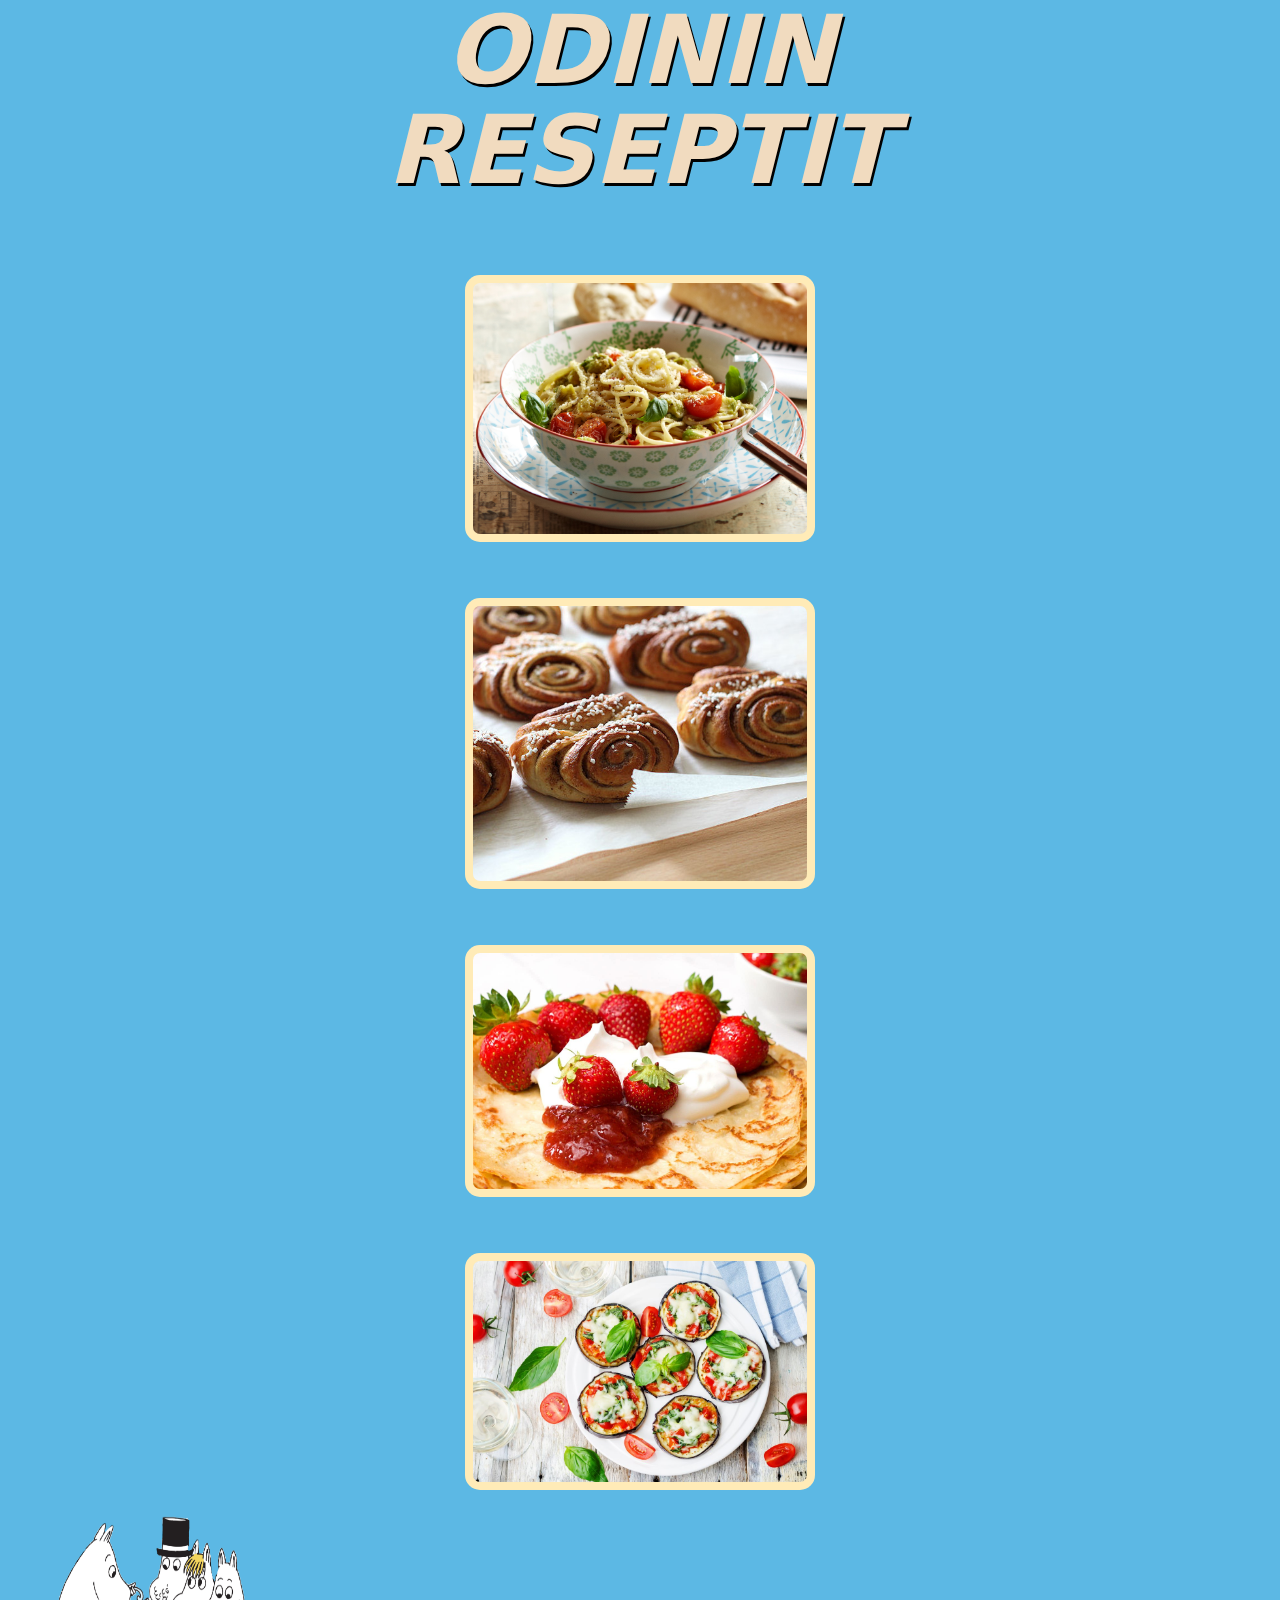
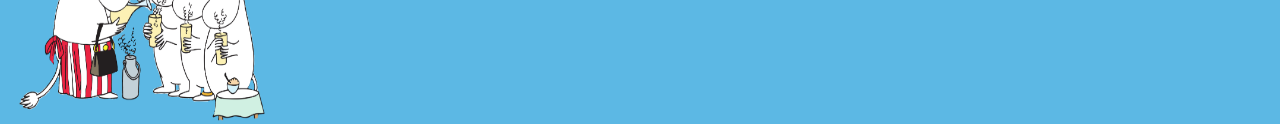
<file: index.html>
<!DOCTYPE html>
<html lang="en">
<head>
    <link rel="stylesheet" href="styles.css">
    <meta charset="UTF-8">
    <meta http-equiv="X-UA-Compatible" content="IE=edge">
    <meta name="viewport" content="width=, initial-scale=1.0">
    <title>Odin Recipes</title>
</head>
<body style="font-family: system-ui, -apple-system, BlinkMacSystemFont, 'Segoe UI', Roboto, Oxygen, Ubuntu, Cantarell, 'Open Sans', 'Helvetica Neue', sans-serif;" class="background"> <center>
    <h1> ODININ RESEPTIT</h1>
    <br>
    <br>
    <br>
    <div class="container">
    <a href="recipes-avokadopasta.html"><img src="images/avokadopasta.jpg" width="350px" height="250px" alt="" class="image"></a>
    <div class="overlay">Avokadopasta</div>
    </div>
    <br>
    <br>
    <div class="container">
     <a href="recipes-korvapuusti.html"><img src="images/korvapuustit2.jpg" width="350px" height="250px" alt="" class="image"></a>
     <div class="overlay">Korvapuustit</div>
    </div>
    <br>
    <br>
    <div class="container">
      <a href="recipes-letut.html"><img src="images/lettupino-mansikoilla2.jpg"  alt="" class="image"></a>
      <div class="overlay">Räiskäleet</div>
    </div>
       <br>
       <br>
    <div class="container">
     <a href="recipes-munakoisopizza.html"><img src="images/munakoisopizza.jpg" width="350px" height="250px" alt="" class="image"></a>
     <div class="overlay">Munakoisopizza</div> </div> </center>

    <div class="bottomlineindex"></div>
    
    <img src="images/muumiperhe.png" alt="" class="muumi">


</body>
</html>
</file>
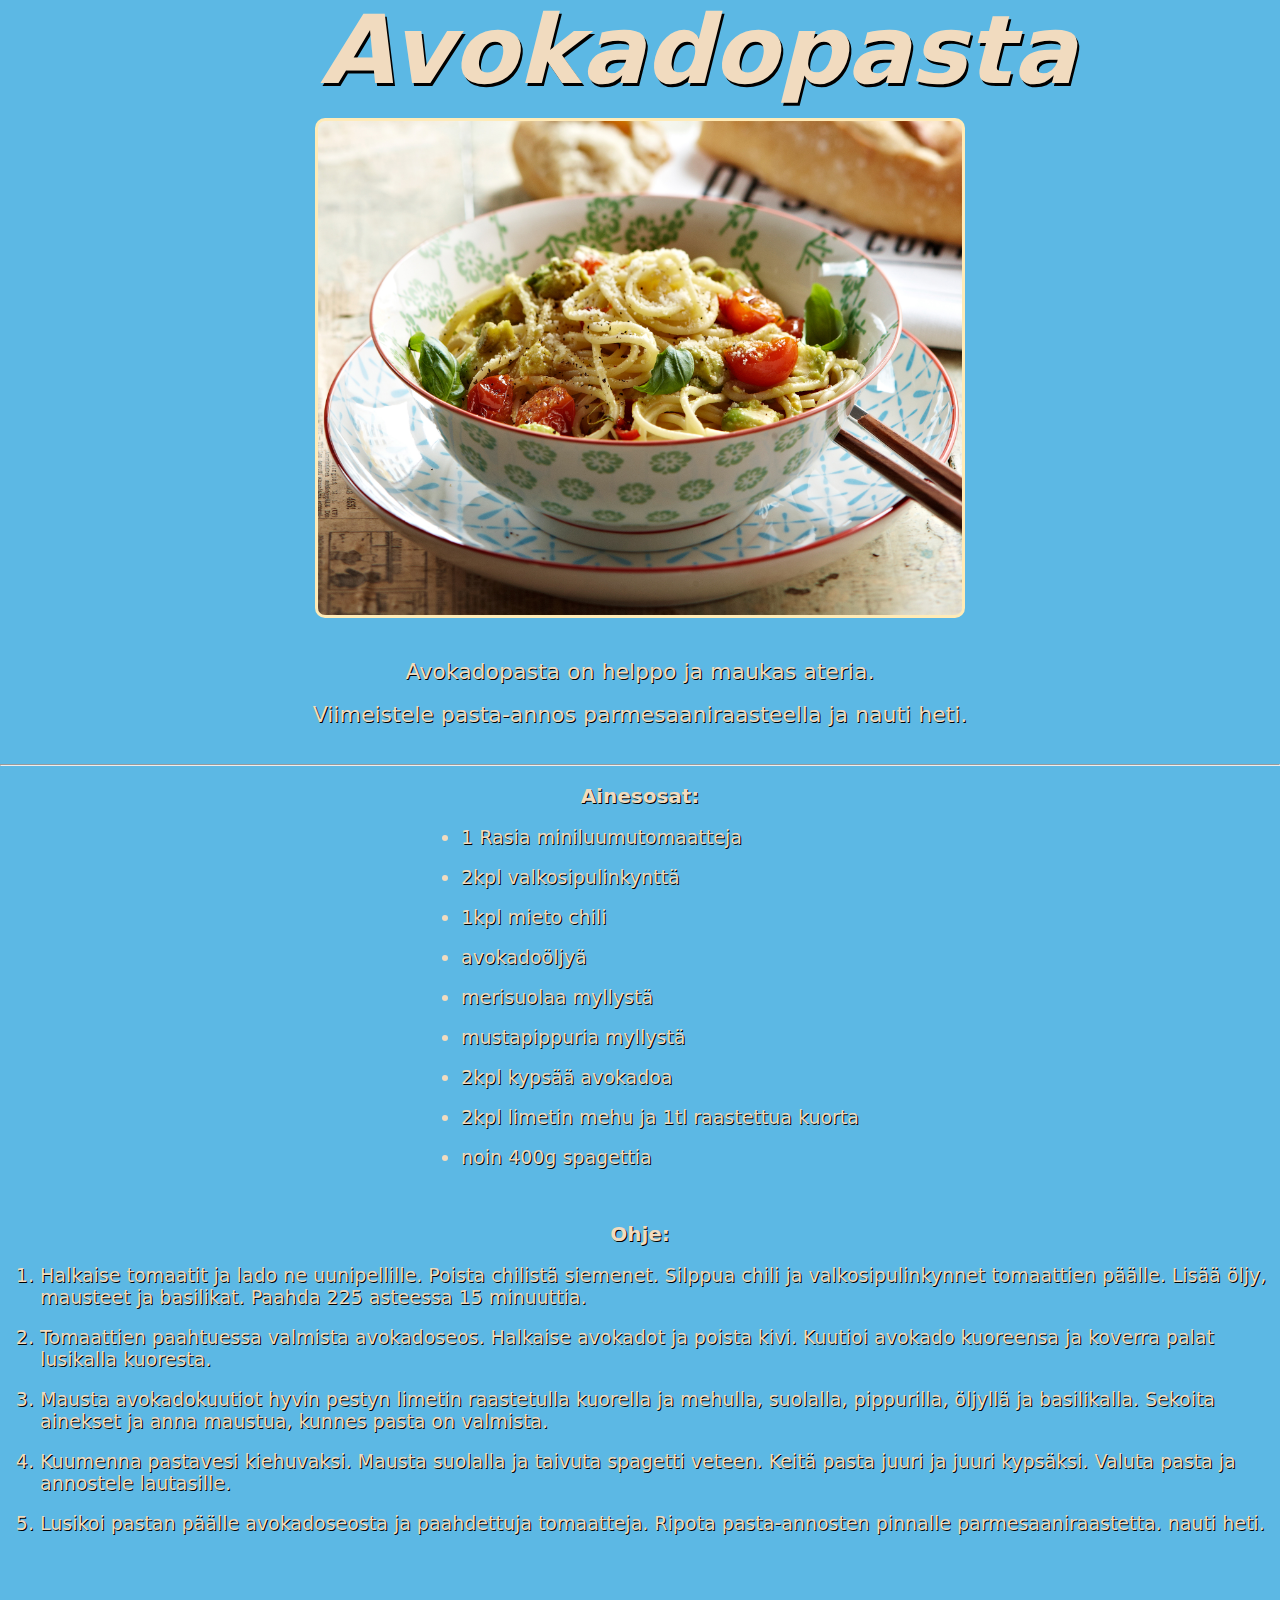
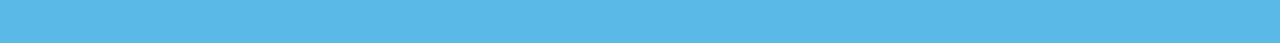
<file: recipes-avokadopasta.html>
<!DOCTYPE html>
<html lang="en">
<head>
    <link rel="stylesheet" href="styles.css">
    <meta charset="UTF-8">
    <meta http-equiv="X-UA-Compatible" content="IE=edge">
    <meta name="viewport" content="width=device-width, initial-scale=1.0">
    <title>Avokadopasta</title>
</head>
<body style="font-family: system-ui, -apple-system, BlinkMacSystemFont, 'Segoe UI', Roboto, Oxygen, Ubuntu, Cantarell, 'Open Sans', 'Helvetica Neue', sans-serif" class="background">
    <center><h1> Avokadopasta</h1> 
    <img src="images/avokadopasta.jpg" width="650px" height="500px" border-radius= 50% alt="" class="bigimage"> 
    <br>
    <br>
<p style="font-size:22px;">Avokadopasta on helppo ja maukas ateria. </p>
  <p style="font-size:22px;"> Viimeistele pasta-annos parmesaaniraasteella ja nauti heti. </p> </center>
  <br>
  <hr>
  <center><p><strong  style="font-size: 20px;"> Ainesosat:</strong></p></center>
  <div class="container2">
    <ul class="myUL">
     <li>1 Rasia miniluumutomaatteja</li>
      <li>2kpl valkosipulinkynttä</li>
      <li>1kpl mieto chili</li>
     <li>avokadoöljyä</li>
     <li>merisuolaa myllystä</li>
      <li>mustapippuria myllystä</li>
      <li>2kpl kypsää avokadoa</li>
      <li>2kpl limetin mehu ja 1tl raastettua kuorta</li>
      <li>noin 400g spagettia</li>
    </ul>
  </div>

  <center><p><strong  style="font-size: 20px;">Ohje:</strong></p></center>
  <div class="container2">
  <ol class="myUL">
    <li> Halkaise tomaatit ja lado ne uunipellille. Poista chilistä siemenet. Silppua chili ja valkosipulinkynnet tomaattien päälle. Lisää öljy, mausteet ja basilikat. Paahda 225 asteessa 15 minuuttia.</li>
    <li>Tomaattien paahtuessa valmista avokadoseos. Halkaise avokadot ja poista kivi. Kuutioi avokado kuoreensa ja koverra palat lusikalla kuoresta.</li>
    <li>Mausta avokadokuutiot hyvin pestyn limetin raastetulla kuorella ja mehulla, suolalla, pippurilla, öljyllä ja basilikalla. Sekoita ainekset ja anna maustua, kunnes pasta on valmista.</li>
    <li>Kuumenna pastavesi kiehuvaksi. Mausta suolalla ja taivuta spagetti veteen. Keitä pasta juuri ja juuri kypsäksi. Valuta pasta ja annostele lautasille.</li>
    <li>Lusikoi pastan päälle avokadoseosta ja paahdettuja tomaatteja. Ripota pasta-annosten pinnalle parmesaaniraastetta. nauti heti.</li>
  </ol>
  </div>
  <div class="bottomline"></div>
  <br>
</body>
</html>
</file>
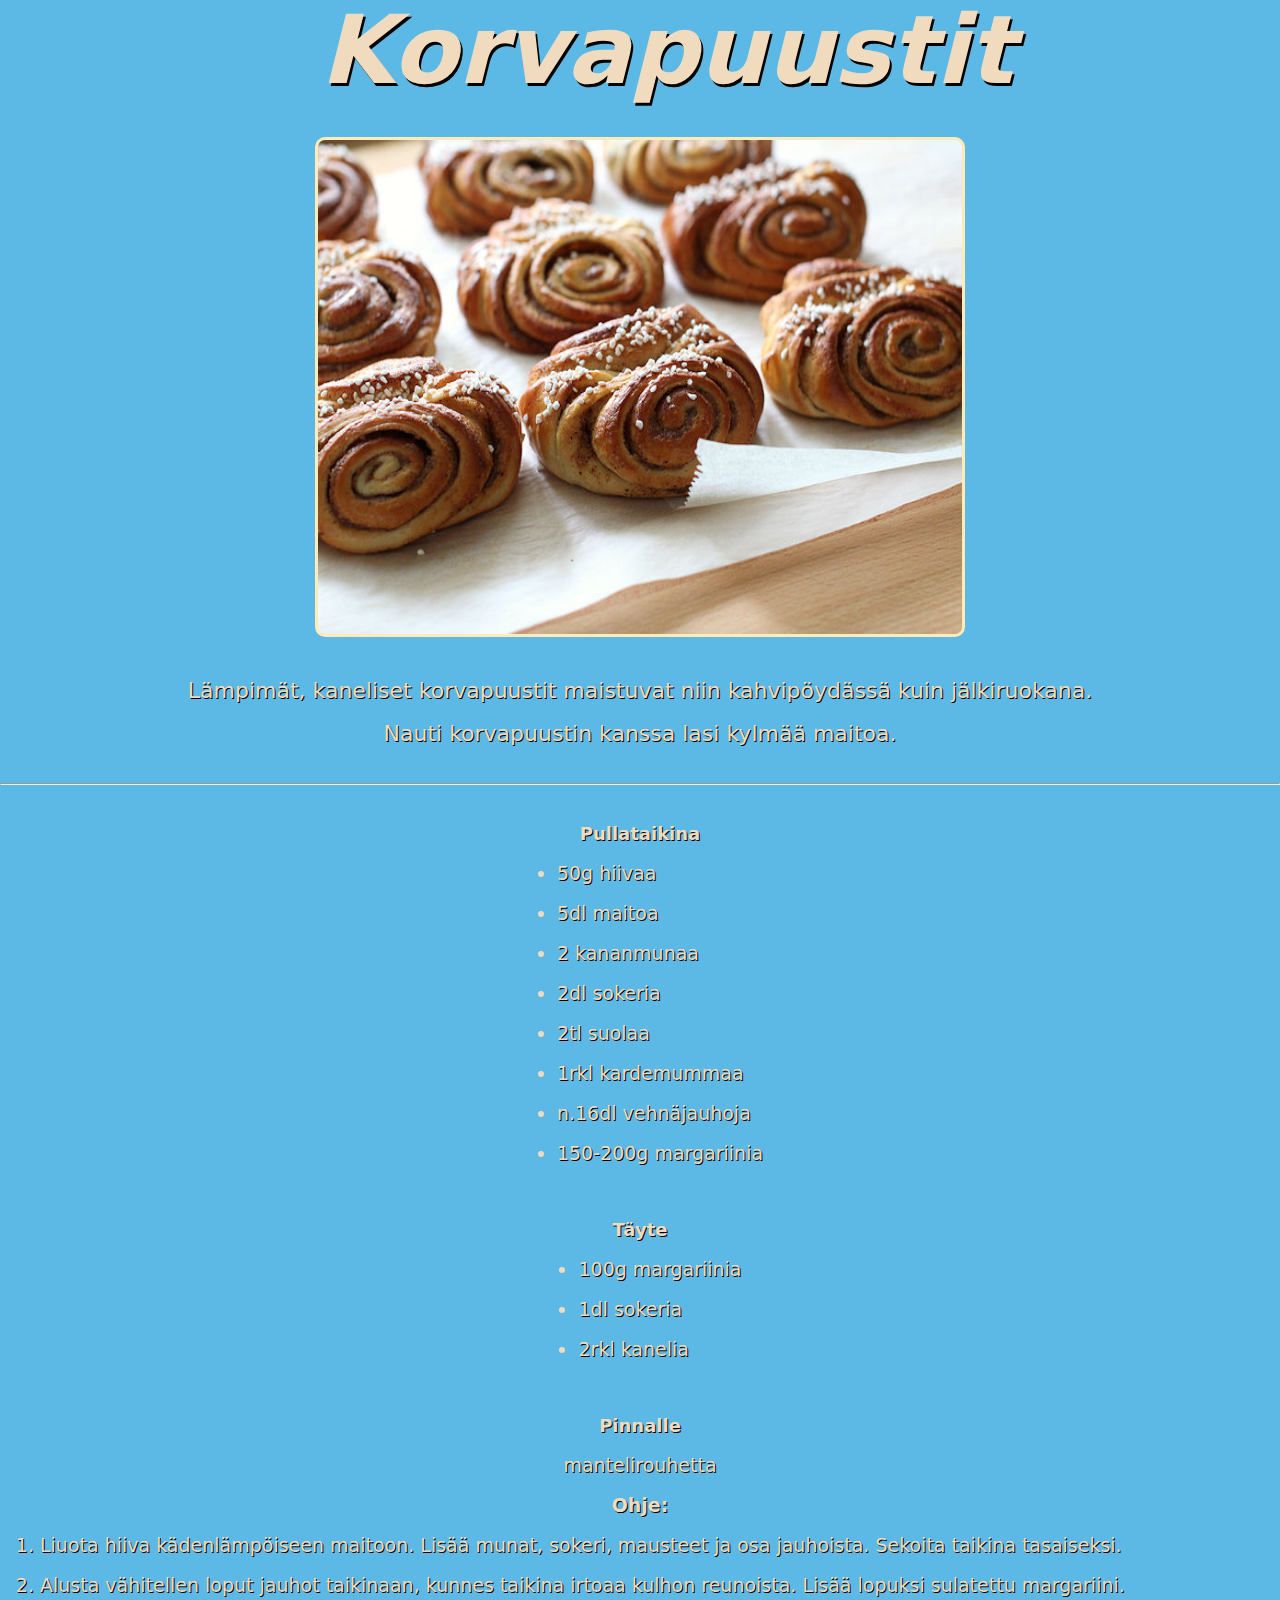
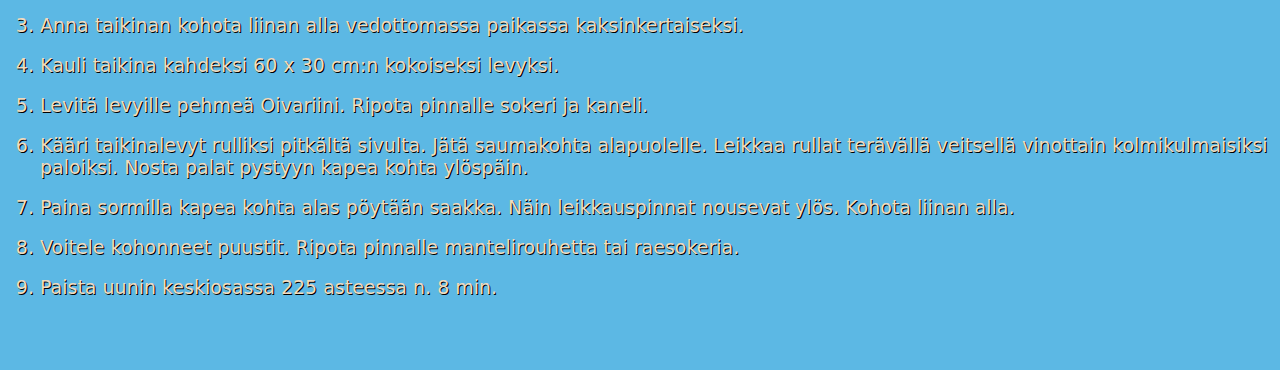
<file: recipes-korvapuusti.html>
<!DOCTYPE html>
<html lang="en">
<head>
    <link rel="stylesheet" href="styles.css">
    <meta charset="UTF-8">
    <meta http-equiv="X-UA-Compatible" content="IE=edge">
    <meta name="viewport" content="width=device-width, initial-scale=1.0">
    <title>Korvapuustit</title>
</head>
<body style="font-family: 'Courier New', Courier, monospace;" class="background">
    <center><h1> Korvapuustit</h1>
    <br>
    <img src="images/korvapuustit.jpg" height="500px" width="600px" alt="" class="bigimage">
    <br>
    <br>
    <p style="font-size: 22px;"> Lämpimät, kaneliset korvapuustit maistuvat niin kahvipöydässä kuin jälkiruokana. </p>
     <p style="font-size: 22px;"> Nauti korvapuustin kanssa lasi kylmää maitoa. </p>
    <br>
    <hr>
    <br>
    <p> <strong style="font-size:18px;">Pullataikina</strong></p>
    <div class="container2">
    <ul class="myUL">
        <li>50g hiivaa</li>
        <li>5dl maitoa</li>
        <li>2 kananmunaa</li>
        <li>2dl sokeria</li>
        <li>2tl suolaa</li>
        <li>1rkl kardemummaa</li>
        <li>n.16dl vehnäjauhoja</li>
        <li>150-200g margariinia</li>
    </ul>
    </div>
    <p><strong style="font-size:18px;" >Täyte</strong></p>
    <div class="container2">
    <ul class="myUL" >
        <li>100g margariinia</li>
        <li>1dl sokeria</li>
        <li>2rkl kanelia</li> </ul>
    </div>
    <p><strong style="font-size:18px;">Pinnalle</strong></p>    
    <p> mantelirouhetta </p>

    <p><strong>Ohje:</strong></p>
    <div class="container2">
    <ol class="myUL">
        <li>Liuota hiiva kädenlämpöiseen maitoon. Lisää munat, sokeri, mausteet ja osa jauhoista. Sekoita taikina tasaiseksi.</li>
        <li>Alusta vähitellen loput jauhot taikinaan, kunnes taikina irtoaa kulhon reunoista. Lisää lopuksi sulatettu margariini.</li>
        <li>Anna taikinan kohota liinan alla vedottomassa paikassa kaksinkertaiseksi.</li>
        <li>Kauli taikina kahdeksi 60 x 30 cm:n kokoiseksi levyksi.</li>
        <li>Levitä levyille pehmeä Oivariini. Ripota pinnalle sokeri ja kaneli.</li>
        <li>Kääri taikinalevyt rulliksi pitkältä sivulta. Jätä saumakohta alapuolelle. Leikkaa rullat terävällä veitsellä vinottain kolmikulmaisiksi paloiksi. Nosta palat pystyyn kapea kohta ylöspäin. </li>
        <li>Paina sormilla kapea kohta alas pöytään saakka. Näin leikkauspinnat nousevat ylös. Kohota liinan alla.</li>
        <li>Voitele kohonneet puustit. Ripota pinnalle mantelirouhetta tai raesokeria.</li>
        <li>Paista uunin keskiosassa 225 asteessa n. 8 min.</li>
    </ol>
    </div>
     
    </center>
    <div class="bottomline"></div>


</body>


</html>
</file>
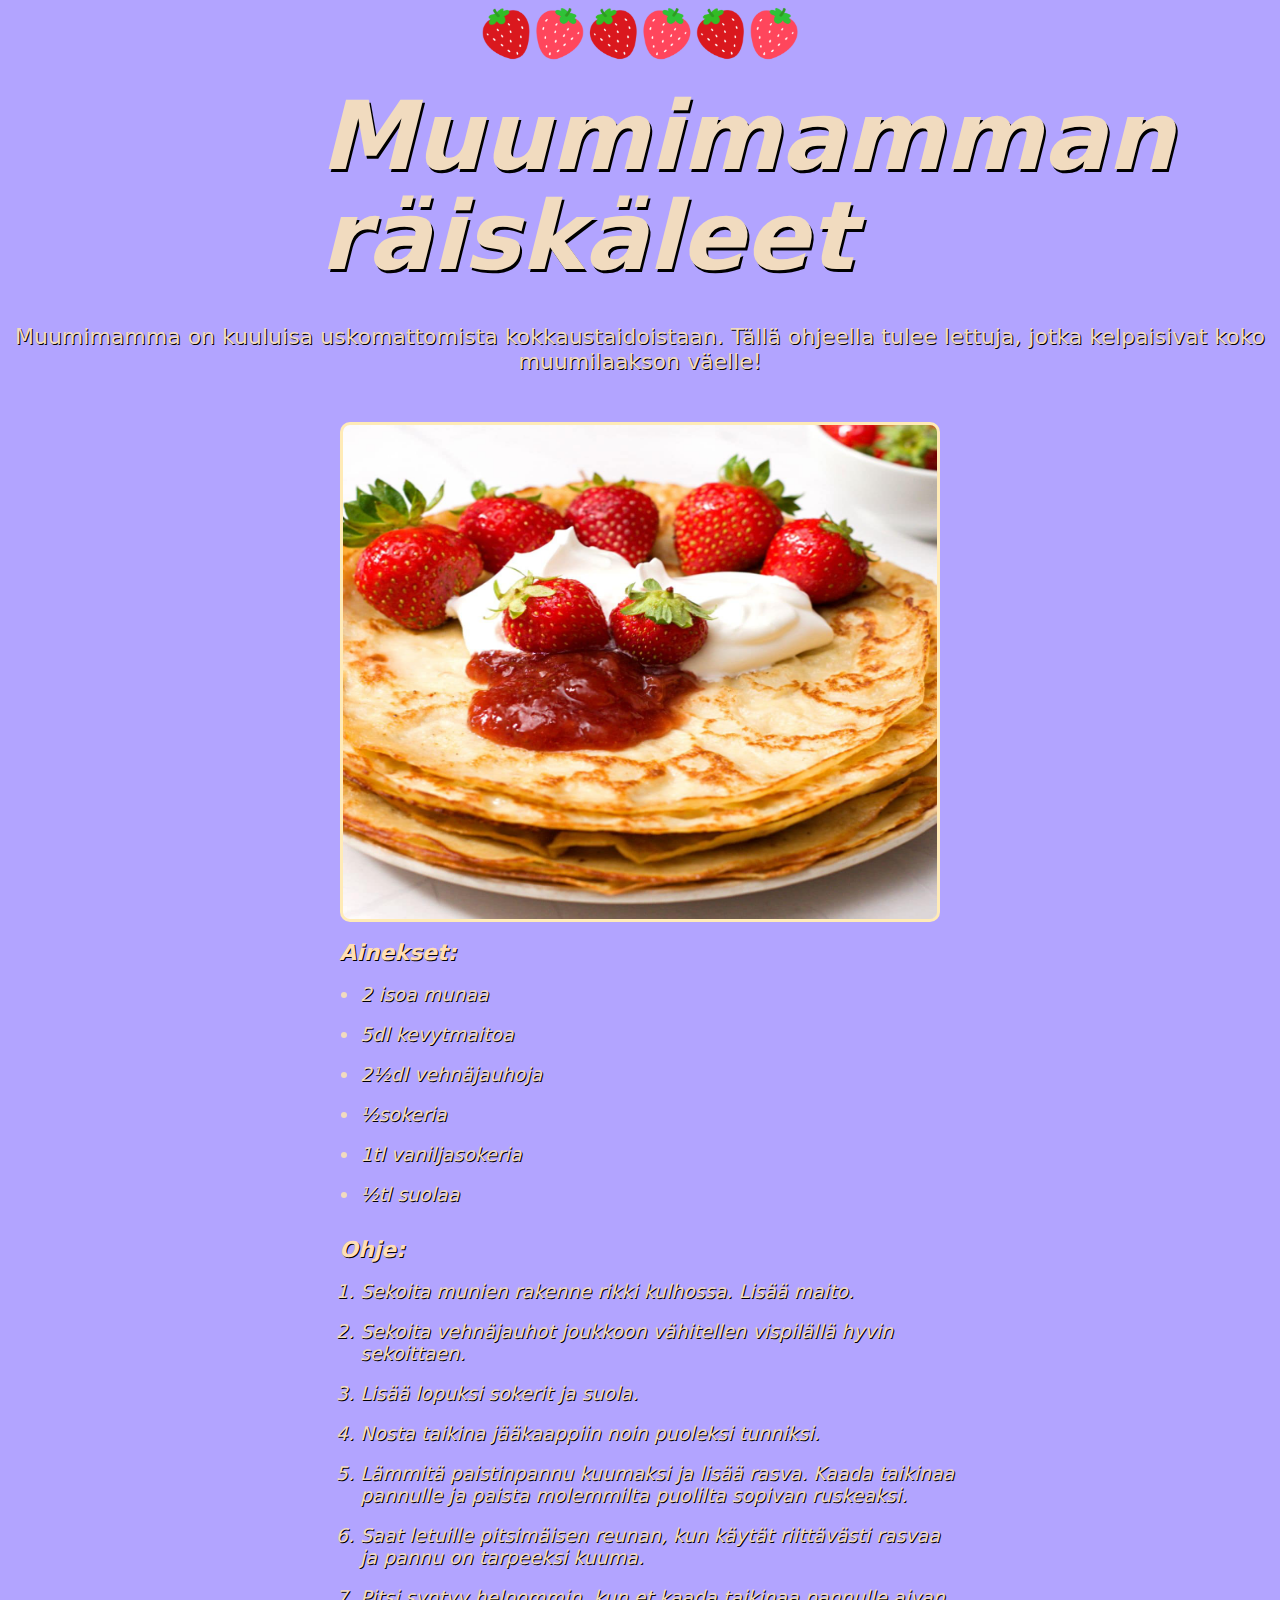
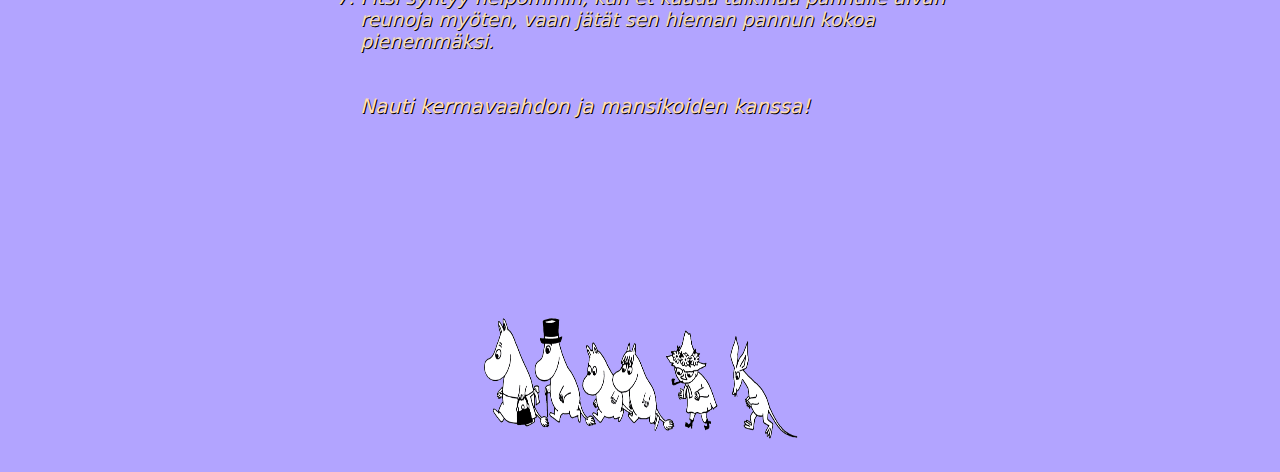
<file: recipes-letut.html>
<!DOCTYPE html>
<html lang="en">
<head>
    <link rel="stylesheet" href="styles.css">
    <meta charset="UTF-8">
    <meta http-equiv="X-UA-Compatible" content="IE=edge">
    <meta name="viewport" content="width=device-width, initial-scale=1.0">
    <title>Muumimamman räiskäleet</title>
</head>
<body style="background-color: #B2A4FF; color:#FFDEB4;">
    <img src="images/strawberries.png" alt="" class="mansikkaimage">
    <div>
     <h1 style="font-family:system-ui, -apple-system, BlinkMacSystemFont, 'Segoe UI', Roboto, Oxygen, Ubuntu, Cantarell, 'Open Sans', 'Helvetica Neue', sans-serif; padding-bottom: 20px;">Muumimamman räiskäleet</h1>
    <center> <p style="padding-bottom: 30px; font-size: 22px;"> Muumimamma on kuuluisa uskomattomista kokkaustaidoistaan. Tällä ohjeella tulee lettuja, jotka kelpaisivat koko muumilaakson väelle! </p> </center>
    </div>
     <div>
    <img src="images/lettupino-mansikoilla.jpg" alt="" class="lettuimage">
       
    
        <div class="center">
            <div style="margin-left: 3%; font-size: 22px; font-weight: 600;">Ainekset:</div>
            
        <div>
            <ul>
             <li>2 isoa munaa</li>
                <li>5dl kevytmaitoa</li>
             <li>2½dl vehnäjauhoja</li>
                <li>½sokeria</li>
             <li>1tl vaniljasokeria</li>
             <li>½tl suolaa</li>
            </ul>
        
     </div>
    </div>
     <div class="center">
        <div style="margin-left: 3%; font-size: 22px; font-weight: 600; margin-top: 5%;">Ohje:</div>
            <ol>
                <li>Sekoita munien rakenne rikki kulhossa. Lisää maito.</li>
                <li>Sekoita vehnäjauhot joukkoon vähitellen vispilällä hyvin sekoittaen.</li>
                <li>Lisää lopuksi sokerit ja suola.</li>
                <li>Nosta taikina jääkaappiin noin puoleksi tunniksi.</li>
                <li>Lämmitä paistinpannu kuumaksi ja lisää rasva. Kaada taikinaa pannulle ja paista molemmilta puolilta sopivan ruskeaksi.</li>
                <li>Saat letuille pitsimäisen reunan, kun käytät riittävästi rasvaa ja pannu on tarpeeksi kuuma.</li>
                <li>Pitsi syntyy helpommin, kun et kaada taikinaa pannulle aivan reunoja myöten, vaan jätät sen hieman pannun kokoa pienemmäksi.</li>
                <br>
                Nauti kermavaahdon ja mansikoiden kanssa!
            </ol>
            
     </div>
    

    <div id="wrapper">
     <img src="images/MuumiJono-2.png" alt=""  id="bottomDweller">
    </div>


   </html>
</file>
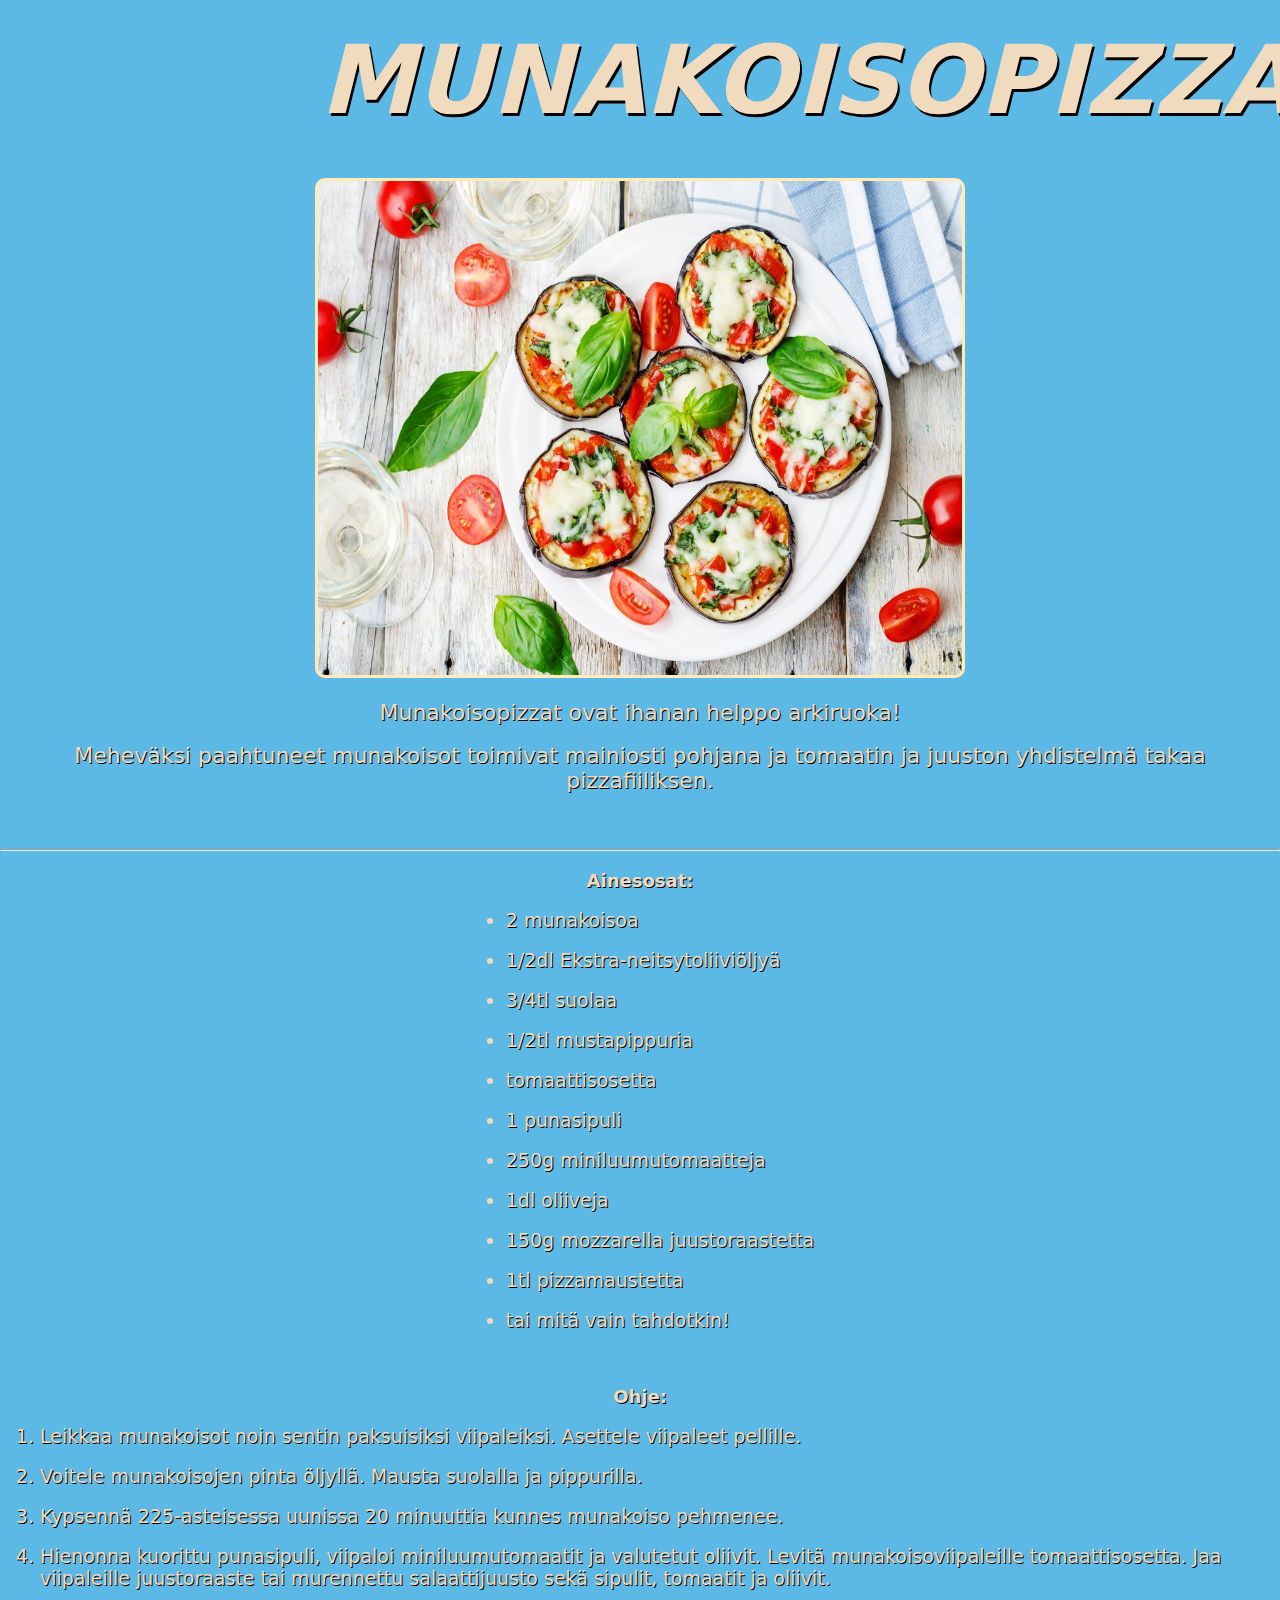
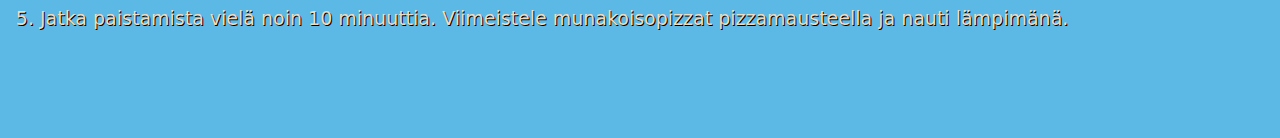
<file: recipes-munakoisopizza.html>
<!DOCTYPE html>
<html lang="en">
<head>
    <link rel="stylesheet" href="styles.css">
    <meta charset="UTF-8">
    <meta http-equiv="X-UA-Compatible" content="IE=edge">
    <meta name="viewport" content="width=device-width, initial-scale=1.0">
    <title>Munakoisopizza</title>
</head>
<body style="font-family: 'Courier New', Courier, monospace;" class="background">
   <center> <h1 style="padding-top: 30px; padding-bottom: 30px;">MUNAKOISOPIZZA</h1>
    <img src="images/munakoisopizza.jpg" height="500px" width="700px" alt="" class="bigimage">
    <p style="font-size: 22px;">Munakoisopizzat ovat ihanan helppo arkiruoka!</p>
    <p style="font-size: 22px;">Meheväksi paahtuneet munakoisot toimivat mainiosti pohjana ja tomaatin ja juuston yhdistelmä takaa pizzafiiliksen. </p>
    <br>
    <br>
    <hr>
    <p><strong style="font-size:18px;">Ainesosat:</strong></p>
    <div class="container2">
    <ul class="myUL">
        <li>2 munakoisoa</li>
        <li>1/2dl Ekstra-neitsytoliiviöljyä</li>
        <li>3/4tl suolaa</li>
        <li>1/2tl mustapippuria</li>
        <li>tomaattisosetta</li>
        <li>1 punasipuli</li>
        <li>250g miniluumutomaatteja</li>
        <li>1dl oliiveja</li>
        <li>150g mozzarella juustoraastetta</li>
        <li>1tl pizzamaustetta</li>
        <li>tai mitä vain tahdotkin!</li>
    </ul>
    </div>
    <p><strong style="font-size:18px;">Ohje:</strong></p>   
    <div class="container2"> 
   <ol class="myUL">
        <li>Leikkaa munakoisot noin sentin paksuisiksi viipaleiksi. Asettele viipaleet pellille.</li>
        <li>Voitele munakoisojen pinta öljyllä. Mausta suolalla ja pippurilla.</li>
        <li>Kypsennä 225-asteisessa uunissa 20 minuuttia kunnes munakoiso pehmenee.</li>
        <li>Hienonna kuorittu punasipuli, viipaloi miniluumutomaatit ja valutetut oliivit. Levitä munakoisoviipaleille tomaattisosetta. Jaa viipaleille juustoraaste tai murennettu salaattijuusto sekä sipulit, tomaatit ja oliivit. </li>
        <li>Jatka paistamista vielä noin 10 minuuttia. Viimeistele munakoisopizzat pizzamausteella ja nauti lämpimänä.</li>
     </ol>
    </div>
   <br>
   </center>
   <div class="bottomline"></div>
</body>
</html>
</file>
<file: styles.css>
.image{
    border-radius: 15px;
    background: 
    #FFEBB7;
    padding: 8px;
    width: 350px;
    height: 250px;
  }
  .background {

    background-color: #5CB8E4;
  }

  * {box-sizing: border-box}

/* Container needed to position the overlay. Adjust the width as needed */
.container {
  position: relative;
  width: 50%;
  max-width: 350px;
}

/* Make the image to responsive */
.image {
  display: block;
  width: 100%;
  height: auto;
}

/* The overlay effect - lays on top of the container and over the image */
.overlay {
  position: absolute;
  bottom: 0;
  background: rgb(0, 0, 0);
  background: rgba(0, 0, 0, 0.5); /* Black see-through */
  color: #f1f1f1;
  width: 100%;
  transition: .5s ease;
  opacity:0;
  color: white;
  font-size: 20px;
  padding: 20px;
  text-align: center;
}

/* When you mouse over the container, fade in the overlay title */
.container:hover .overlay {
  opacity: 1;
}


.container2 {
    text-align: center;
  }
  
  .myUL {
    display: inline-block;
    text-align: left;
  }

  .bigimage {
    border-radius: 10px 10px 10px;
    background: #FFEBB7;
    padding: 3px;
    width: 650px;
    height: 500px;
  }

    

  h1 { color:#f1dbbf; font-family: system-ui, -apple-system, BlinkMacSystemFont, 'Segoe UI', Roboto, Oxygen, Ubuntu, Cantarell, 'Open Sans', 'Helvetica Neue', sans-serif;font-weight:600; font-size: 95px; line-height: 100px; margin: 0 0 18px; text-shadow: 2px 3px 0 black; 
    display: block;
    margin-left: auto;
    margin-right: auto;
    width: 50%;
    font-style:oblique;
  }


 p {  color: #f1dbbf; font-family: system-ui, -apple-system, BlinkMacSystemFont, 'Segoe UI', Roboto, Oxygen, Ubuntu, Cantarell, 'Open Sans', 'Helvetica Neue', sans-serif;font-weight:500; font-size: 19px; margin: 0 0 18px; text-shadow: 1px 1px 0 black }

 li { color: #f1dbbf; font-family: system-ui, -apple-system, BlinkMacSystemFont, 'Segoe UI', Roboto, Oxygen, Ubuntu, Cantarell, 'Open Sans', 'Helvetica Neue', sans-serif; font-weight:500; font-size: 19px;  margin: 0 0 18px; text-shadow: 1px 1px 0 black }


  /*.bottomline {
    position: absolute;
    bottom: auto;
    width: 100%;
    left: 0px;
    border: 25px solid 
    #FFEBB7;
    
    
  }

  /*.bottomlineindex {
    position:fixed;
    bottom: 0;
    width: 100%;
    left: 0;
    border: 20px solid;
    color:#FFEBB7;
    
    

  }*/

  .muumi {
    display: block;
    margin-left: 1%;
    margin-right: auto;
    width: 20%; height: 24%;
    position: absolute;
    }
  
  
  



#wrapper {
  height: 300px; position:relative;
}

#bottomDweller {

  position: absolute; bottom:0;
  left: 50%;
  transform: translateX(-50%) translateY(30%);
  width: 25%; height: 50%;
 
}

.mansikkaimage {
display: block;
margin-left: auto;
margin-right: auto;
width: 25%; height: 25%;
}


.lettuimage {

display: block;
margin-left: auto;
margin-right: auto;
width: 600px; height: 500px;
border-radius: 10px 10px;
background: #FFEBB7;
padding: 3px;
}


.center {

  display: block;
  margin-left: auto;
  margin-right: auto;
  width: 50%;
  font-size: 20px;
  font-family: system-ui, -apple-system, BlinkMacSystemFont, 'Segoe UI', Roboto, Oxygen, Ubuntu, Cantarell, 'Open Sans', 'Helvetica Neue', sans-serif;
  font-style: oblique;
  font-weight: 500;
  
}

* {


  font-family: system-ui, -apple-system, BlinkMacSystemFont, 'Segoe UI', Roboto, Oxygen, Ubuntu, Cantarell, 'Open Sans', 'Helvetica Neue', sans-serif; margin: 0 0 18px; text-shadow: 1px 1px 0 black }
</file>
